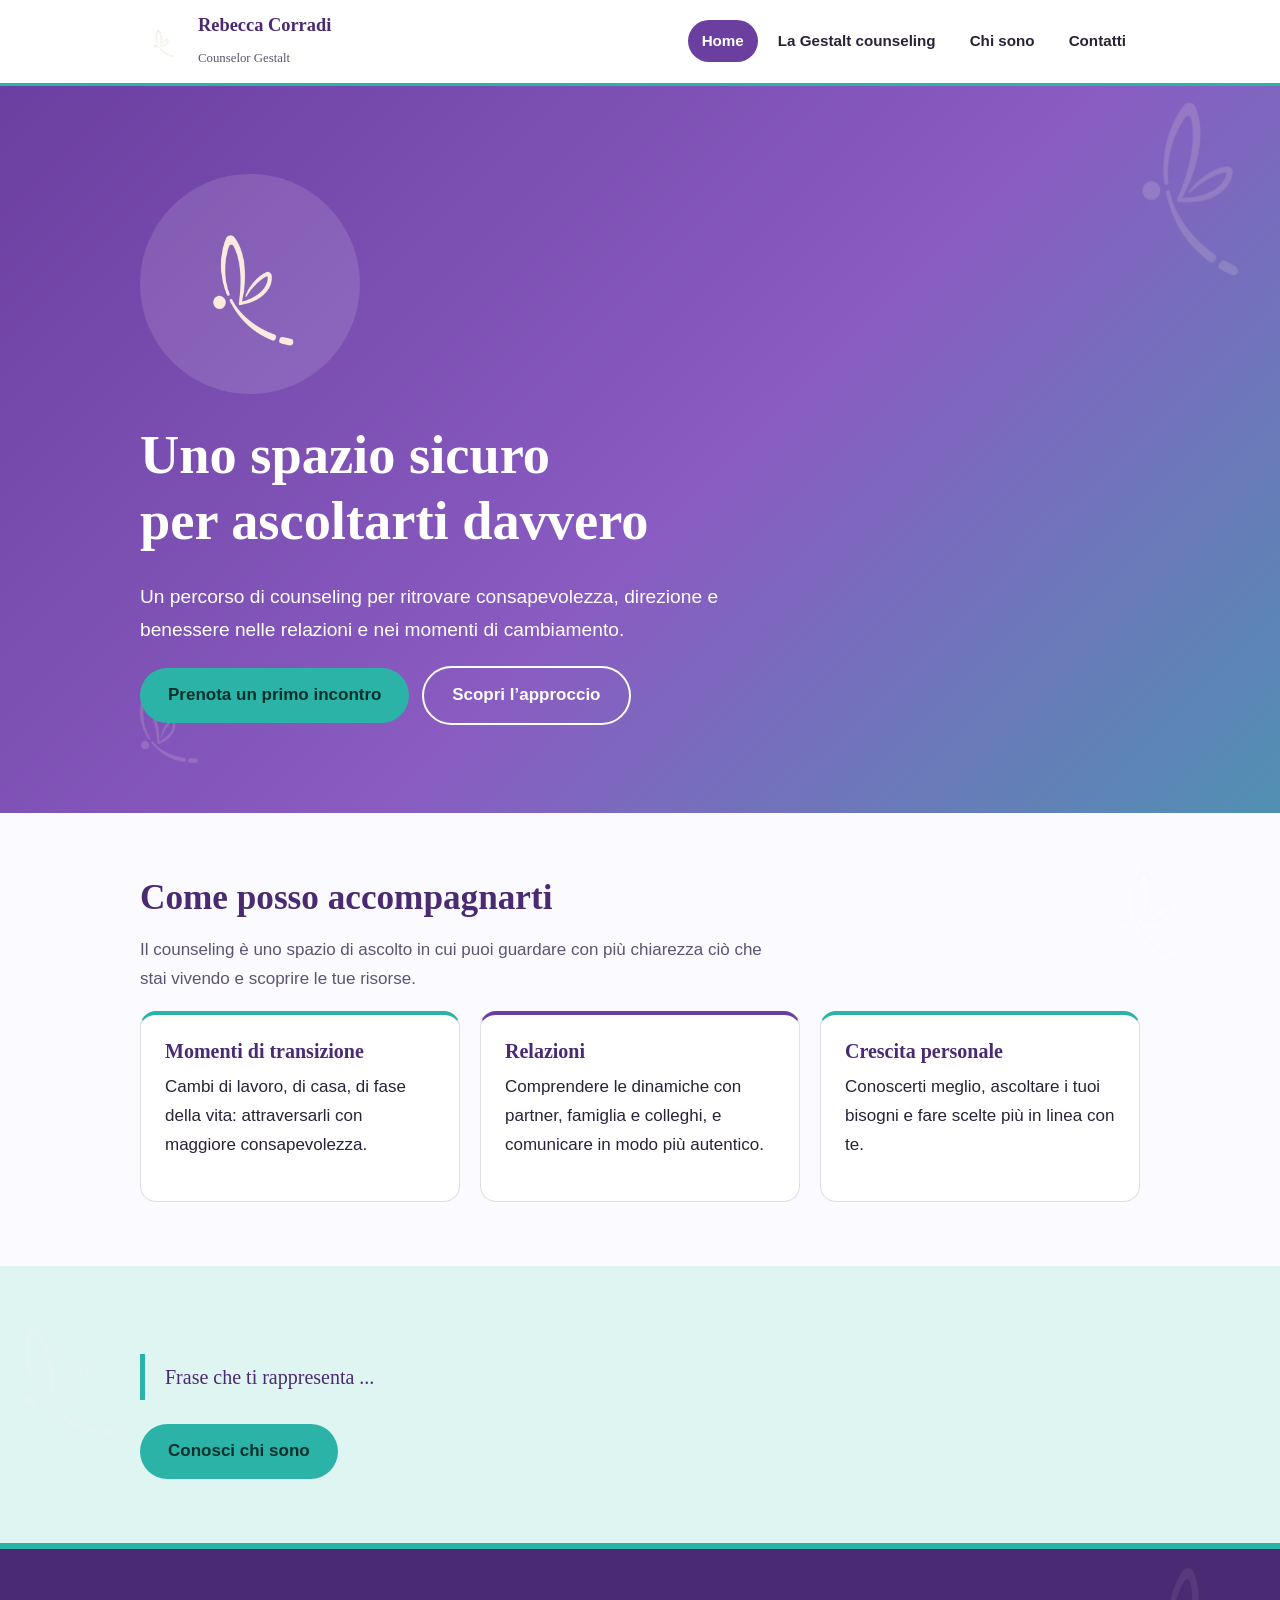
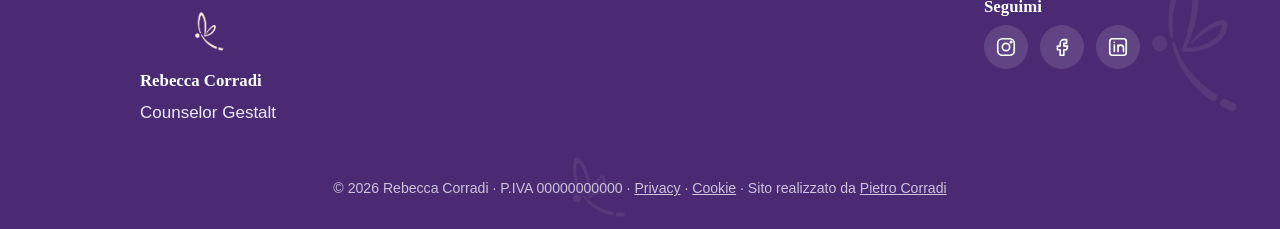
<file: index.html>
<!DOCTYPE html>
<html lang="it">
<head>
<meta charset="utf-8">
<meta name="viewport" content="width=device-width, initial-scale=1, viewport-fit=cover">
<title>Counseling Gestalt – Percorsi di ascolto e crescita</title>
<link rel="stylesheet" href="style.css">
</head>
<body>

<header>
  <div class="bar">
    <a class="brand" href="#home"><span class="logo-slot"></span><span>Rebecca Corradi<br><small style="font-weight:400;font-size:.8rem;color:var(--muted)">Counselor Gestalt</small></span></a>
    <nav id="nav">
      <a href="#home" data-p="home">Home</a>
      <a href="#gestalt" data-p="gestalt">La Gestalt counseling</a>
      <a href="#chi-sono" data-p="chi-sono">Chi sono</a>
      <a href="#contatti" data-p="contatti">Contatti</a>
    </nav>
  </div>
</header>

<main>
<!-- HOME -->
<div class="page" id="p-home">
  <section class="hero">
    <span class="logo-slot deco" style="width:260px;height:260px;right:-50px;top:-40px;transform:rotate(15deg)"></span>
    <span class="logo-slot deco" style="width:120px;height:120px;left:8%;bottom:24px;transform:rotate(-12deg)"></span>
    <div class="wrap">
      <span class="logo-slot big-logo"></span>
      <h1>Uno spazio sicuro<br>per ascoltarti davvero</h1>
      <p class="lead">Un percorso di counseling per ritrovare consapevolezza, direzione e benessere nelle relazioni e nei momenti di cambiamento.</p>
      <a class="btn" href="#contatti">Prenota un primo incontro</a>
      <a class="btn alt" href="#gestalt">Scopri l’approccio</a>
    </div>
  </section>

  <section>
    <span class="logo-slot deco" style="width:150px;height:150px;right:4%;top:20px;transform:rotate(10deg)"></span>
    <div class="wrap">
      <h2>Come posso accompagnarti</h2>
      <p style="max-width:640px;color:var(--muted)">Il counseling è uno spazio di ascolto in cui puoi guardare con più chiarezza ciò che stai vivendo e scoprire le tue risorse.</p>
      <div class="grid">
        <div class="card"><h3>Momenti di transizione</h3><p>Cambi di lavoro, di casa, di fase della vita: attraversarli con maggiore consapevolezza.</p></div>
        <div class="card"><h3>Relazioni</h3><p>Comprendere le dinamiche con partner, famiglia e colleghi, e comunicare in modo più autentico.</p></div>
        <div class="card"><h3>Crescita personale</h3><p>Conoscerti meglio, ascoltare i tuoi bisogni e fare scelte più in linea con te.</p></div>
      </div>
    </div>
  </section>

  <section class="mint">
    <span class="logo-slot deco" style="width:200px;height:200px;left:-40px;top:10px;transform:rotate(-8deg)"></span>
    <div class="wrap">
      <div class="quote">Frase che ti rappresenta ...</div>
      <a class="btn" href="#chi-sono">Conosci chi sono</a>
    </div>
  </section>
</div>

<!-- GESTALT -->
<div class="page" id="p-gestalt">
  <div class="pagehead" style="position:relative;overflow:hidden">
    <span class="logo-slot deco" style="width:180px;height:180px;right:5%;top:-20px;opacity:.16;transform:rotate(12deg)"></span>
    <div class="wrap"><h1>La Gestalt counseling</h1></div>
  </div>
  <section>
    <div class="wrap">
      <div class="split">
        <div>
          <h2>Un approccio che parte dalla persona intera</h2>
          <p>La parola <em>Gestalt</em> indica una forma, un tutto organizzato. In counseling significa guardare alla persona nella sua globalità: pensieri, emozioni, corpo e relazioni.</p>
          <p>Non ci si concentra solo sul “perché” delle cose, ma su <strong>come</strong> viviamo ciò che accade, qui e ora, nel contatto con noi stessi e con l’altro.</p>
        </div>
        <div class="photo"><br>Foto o simil</div>
      </div>
    </div>
  </section>
  <section class="soft">
    <span class="logo-slot deco" style="width:170px;height:170px;left:3%;bottom:10px;transform:rotate(-10deg)"></span>
    <div class="wrap">
      <h2>I principi fondamentali</h2>
      <div class="grid">
        <div class="card"><h3>Qui e ora</h3><p>L’attenzione a ciò che accade nel momento presente, dove si trova la possibilità di cambiamento.</p></div>
        <div class="card"><h3>Consapevolezza</h3><p>Accorgersi di ciò che si sente, si pensa e si fa è il primo passo per scegliere in modo libero.</p></div>
        <div class="card"><h3>Contatto e relazione</h3><p>Siamo in relazione: la qualità dell’incontro tra counselor e cliente è parte del percorso.</p></div>
        <div class="card"><h3>Responsabilità</h3><p>Ognuno è protagonista della propria vita, con le proprie risorse e i propri tempi.</p></div>
      </div>
    </div>
  </section>
  <section>
    <div class="wrap">
      <h2>Come si svolge un percorso</h2>
      <ul class="check">
        <li>Un primo colloquio conoscitivo per definire insieme bisogni e obiettivi</li>
        <li>Incontri periodici, con cadenza concordata</li>
        <li>Ascolto, domande ed esperienze guidate per aumentare la consapevolezza</li>
        <li>Riservatezza e rispetto dei tuoi tempi</li>
      </ul>
      <p style="color:var(--muted);font-size:.92rem">Il counseling non è psicoterapia e non sostituisce un intervento medico o psicologico.</p>
      <a class="btn" href="#contatti">Richiedi un colloquio</a>
    </div>
  </section>
</div>

<!-- CHI SONO -->
<div class="page" id="p-chi-sono">
  <div class="pagehead" style="position:relative;overflow:hidden">
    <span class="logo-slot deco" style="width:180px;height:180px;right:5%;top:-20px;opacity:.16;transform:rotate(-12deg)"></span>
    <div class="wrap"><h1>Chi sono</h1></div>
  </div>
  <section>
    <span class="logo-slot deco" style="width:140px;height:140px;right:2%;bottom:20px;transform:rotate(14deg)"></span>
    <div class="wrap">
      <div class="split">
        <div class="photo"><br>Foto Rebecca</div>
        <div>
          <h2>Ciao, sono Rebecca Corradi</h2>
          <p>Info 1</p>
          <p> Info 2</p>
          <a class="btn" href="#contatti">Scrivimi</a>
        </div>
      </div>
    </div>
  </section>
  <section class="mint">
    <span class="logo-slot deco" style="width:190px;height:190px;left:-30px;top:20px;transform:rotate(-6deg)"></span>
    <div class="wrap">
      <div class="grid">
        <div class="card"><h3>Formazione</h3><ul class="check"><li>Titolo</li><li>Anno laurea</li><li>Corsi e vario</li></ul></div>
        <div class="card"><h3>Esperienza</h3><ul class="check"><li>Settori</li><li>Collaborazioni</li><li>Ecc</li></ul></div>
        <div class="card"><h3>Iscrizione</h3><p>Albo</p></div>
      </div>
    </div>
  </section>
</div>

<!-- CONTATTI -->
<div class="page" id="p-contatti">
  <div class="pagehead" style="position:relative;overflow:hidden">
    <span class="logo-slot deco" style="width:180px;height:180px;right:5%;top:-20px;opacity:.16;transform:rotate(8deg)"></span>
    <div class="wrap"><h1>Contatti</h1></div>
  </div>
  <section>
    <span class="logo-slot deco" style="width:160px;height:160px;left:2%;bottom:10px;transform:rotate(-14deg)"></span>
    <div class="wrap">
      <div class="split" style="align-items:start">
        <div class="info">
          <h2>Prendiamoci un momento</h2>
          <p>Scrivimi per fissare un primo colloquio o per ricevere maggiori informazioni. Ti risponderò il prima possibile.</p>
          <p>📞 <span>+39 345 835 1274</span></p>
          <p>✉️ <span>rebeccacorradicounseling@gmail.com</span></p>
          <p>📍 <span>Via P. Mascagni 6, Luserna San Giovanni (TO)</span></p>
          <p>📍 <span>Online</span></p>
        </div>
        <div class="card" style="text-align:center">
          <h3>Preferisci scrivermi su WhatsApp?</h3>
          <p>Un clic e si apre la chat con un messaggio già pronto: puoi modificarlo prima di inviarlo.</p>
          <a class="btn" style="display:inline-flex;align-items:center;gap:10px" target="_blank" rel="noopener noreferrer"
             href="https://wa.me/393458351274?text=Ciao%20Rebecca%2C%20vorrei%20ricevere%20informazioni%20sul%20percorso%20di%20counseling%20e%20fissare%20un%20primo%20colloquio.%20Grazie!">
            <svg viewBox="0 0 24 24" width="22" height="22" fill="none" stroke="currentColor" stroke-width="1.8" stroke-linecap="round" stroke-linejoin="round"><path d="M3 21l1.5-4.5A8.5 8.5 0 1 1 8 19.5z"/><path d="M9 8.5c0 3 3 6 6 6l1-1.5-2-1-1 .8c-1-.4-2-1.4-2.4-2.4l.8-1-1-2z"/></svg>
            Scrivimi su WhatsApp
          </a>
        </div>
      </div>
    </div>
  </section>
</div>
</main>
  
<footer>
  <span class="logo-slot deco" style="width:220px;height:220px;right:-30px;top:-30px;transform:rotate(12deg);opacity:.08"></span>
  <span class="logo-slot deco" style="width:110px;height:110px;left:42%;bottom:-20px;transform:rotate(-10deg);opacity:.08"></span>
  <div class="wrap">
    <div class="fgrid">
      <div><span class="logo-slot"></span><h3>Rebecca Corradi</h3><p>Counselor Gestalt</p></div>
      <div>
        <h3>Seguimi</h3>
        <div class="social"> 
          <a href="https://www.instagram.com/rebeccacorradigestaltcounselor?utm_source=ig_web_button_share_sheet&obrf=ZDNlZDc0MzIxNw==" aria-label="Instagram" title="Instagram"><svg viewBox="0 0 24 24"><rect x="3" y="3" width="18" height="18" rx="5"/><circle cx="12" cy="12" r="4"/><circle cx="17.5" cy="6.5" r=".8" fill="#fff"/></svg></a>
          <a href="https://www.facebook.com/rebecca.corradi.58" aria-label="Facebook" title="Facebook"><svg viewBox="0 0 24 24"><path d="M14 8h3V4h-3a4 4 0 0 0-4 4v3H7v4h3v6h4v-6h3l1-4h-4V8z"/></svg></a>
          <a href="https://www.linkedin.com/in/rebecca-corradi/?lipi=urn%3Ali%3Apage%3Ad_flagship3_profile_view_base_contact_details%3Bz4qkdxDEQVeVkVPaWsuJAQ%3D%3D" aria-label="LinkedIn" title="LinkedIn"><svg viewBox="0 0 24 24"><rect x="3" y="3" width="18" height="18" rx="3"/><path d="M8 10v7M8 7v.01M12 17v-7M12 13a3 3 0 0 1 6 0v4"/></svg></a>
        </div>
      </div>
    </div>
    <div class="copy">© <span id="y"></span> Rebecca Corradi · P.IVA 00000000000 · <a href="privacy.html">Privacy</a> · <a href="cookie.html">Cookie</a> · Sito realizzato da <a href="https://pietrocorradi.github.io/Portfolio_PietroCorradi/" target="_blank" rel="noopener">Pietro Corradi</a></div>
  </div>
</footer>

<script>
// ▼ Quando hai il logo, incolla qui il percorso o l’immagine (es. "logo.png" o un data URI). Si aggiorna ovunque.
var LOGO_SRC = "photo/logo.png";

var PLACEHOLDER = '<svg viewBox="0 0 100 100" aria-hidden="true"><circle cx="50" cy="50" r="44" fill="none" stroke="currentColor" stroke-width="3" stroke-dasharray="7 6"/><path d="M50 28c10 10 14 18 0 44-14-26-10-34 0-44z" fill="#2bb3a8"/><circle cx="50" cy="50" r="9" fill="#6b3fa0"/></svg>';
document.querySelectorAll('.logo-slot').forEach(function(el){
  el.innerHTML = LOGO_SRC ? '<img src="'+LOGO_SRC+'" alt="Logo">' : PLACEHOLDER;
  if(!LOGO_SRC && !el.classList.contains('deco') && !el.closest('footer')) el.style.color='var(--purple)';
  if(el.closest('footer,.hero')) el.style.color='#fff';
  if(el.classList.contains('deco')) el.style.color='currentColor';
});
document.getElementById('y').textContent = new Date().getFullYear();

   var pages=['home','gestalt','chi-sono','contatti'];
function route(){
  var h=(location.hash||'#home').slice(1);
  if(pages.indexOf(h)<0) h='home';
  pages.forEach(function(p){
    document.getElementById('p-'+p).classList.toggle('show',p===h);
  });
  document.querySelectorAll('#nav a').forEach(function(a){a.classList.toggle('on',a.dataset.p===h)});
  document.title = (h==='home'?'Counseling Gestalt':h.replace('-',' ')+' · Counseling Gestalt');
  window.scrollTo(0,0);
}
window.addEventListener('hashchange',route);route();

</script>
</body>
</html>
</file>
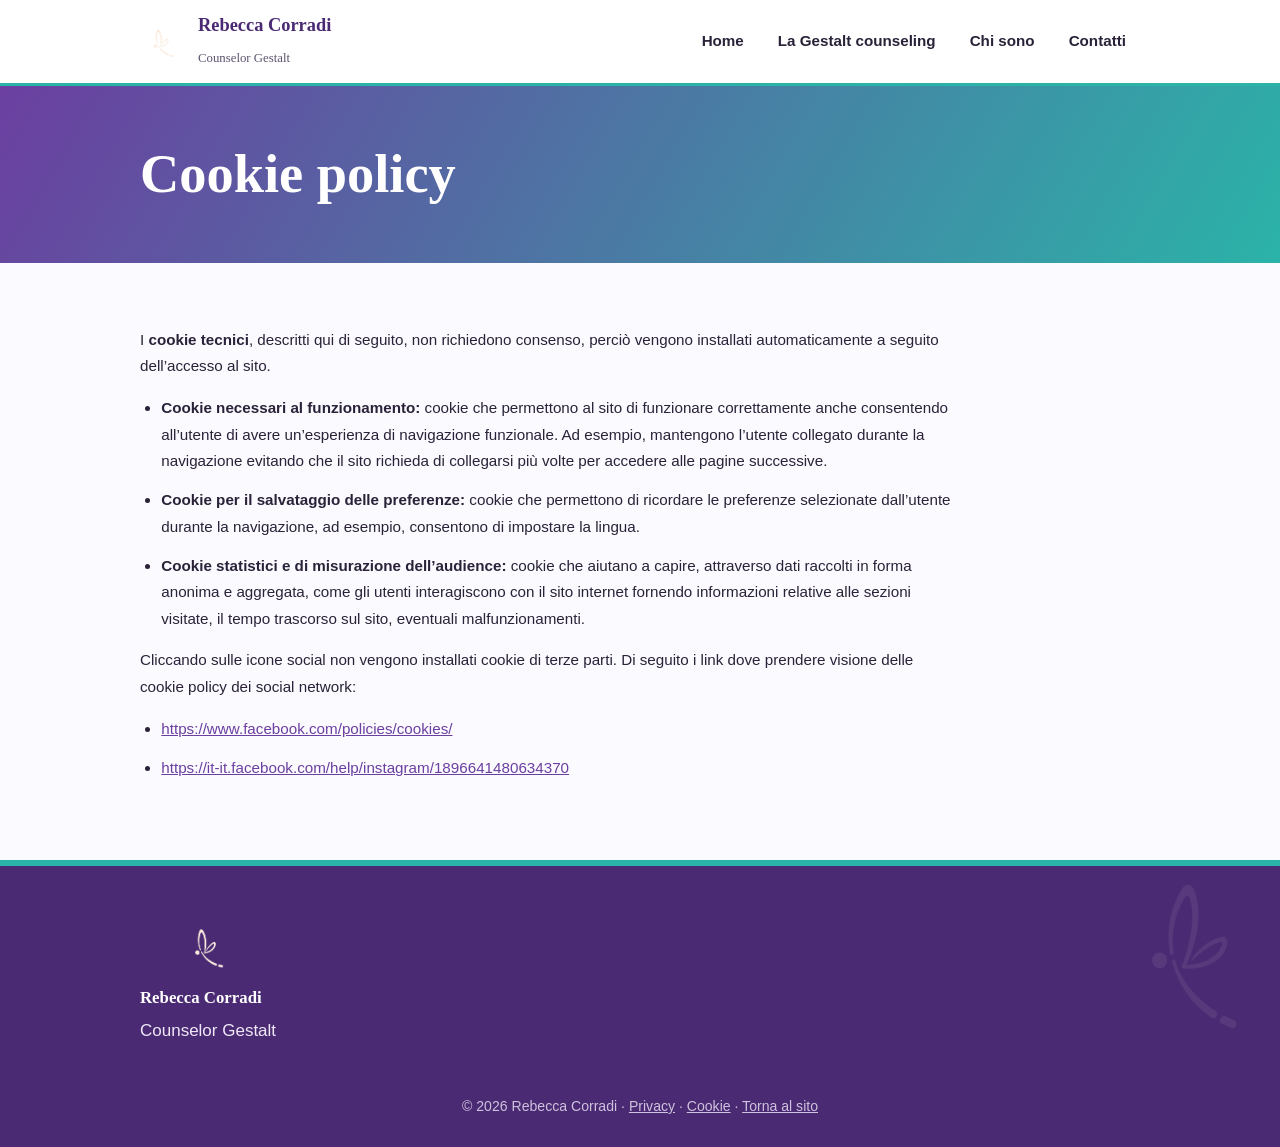
<file: cookie.html>
<!DOCTYPE html>
<html lang="it">
<head>
<meta charset="utf-8">
<meta name="viewport" content="width=device-width, initial-scale=1, viewport-fit=cover">
<title>Cookie policy – Rebecca Corradi</title>
<link rel="stylesheet" href="style.css">
<style>
.legal{max-width:820px;font-size:.95rem;line-height:1.75}
.legal h3{margin:1.8em 0 .5em}
.legal ul{padding-left:1.4em;margin:0 0 1em}
.legal li{margin-bottom:.8em}
</style>
</head>
<body>

<header>
  <div class="bar">
    <a class="brand" href="index.html#home"><span class="logo-slot"></span><span>Rebecca Corradi<br><small style="font-weight:400;font-size:.8rem;color:var(--muted)">Counselor Gestalt</small></span></a>
    <nav>
      <a href="index.html#home">Home</a>
      <a href="index.html#gestalt">La Gestalt counseling</a>
      <a href="index.html#chi-sono">Chi sono</a>
      <a href="index.html#contatti">Contatti</a>
    </nav>
  </div>
</header>

<main>
  <div class="pagehead"><div class="wrap"><h1>Cookie policy</h1></div></div>
  <section>
    <div class="wrap">
      <div class="legal">
        <p>I <strong>cookie tecnici</strong>, descritti qui di seguito, non richiedono consenso, perciò vengono installati automaticamente a seguito dell’accesso al sito.</p>
        <ul>
          <li><strong>Cookie necessari al funzionamento:</strong> cookie che permettono al sito di funzionare correttamente anche consentendo all’utente di avere un’esperienza di navigazione funzionale. Ad esempio, mantengono l’utente collegato durante la navigazione evitando che il sito richieda di collegarsi più volte per accedere alle pagine successive.</li>
          <li><strong>Cookie per il salvataggio delle preferenze:</strong> cookie che permettono di ricordare le preferenze selezionate dall’utente durante la navigazione, ad esempio, consentono di impostare la lingua.</li>
          <li><strong>Cookie statistici e di misurazione dell’audience:</strong> cookie che aiutano a capire, attraverso dati raccolti in forma anonima e aggregata, come gli utenti interagiscono con il sito internet fornendo informazioni relative alle sezioni visitate, il tempo trascorso sul sito, eventuali malfunzionamenti.</li>
        </ul>
        <p>Cliccando sulle icone social non vengono installati cookie di terze parti. Di seguito i link dove prendere visione delle cookie policy dei social network:</p>
        <ul>
          <li><a href="https://www.facebook.com/policies/cookies/" target="_blank" rel="noopener noreferrer">https://www.facebook.com/policies/cookies/</a></li>
          <li><a href="https://it-it.facebook.com/help/instagram/1896641480634370" target="_blank" rel="noopener noreferrer">https://it-it.facebook.com/help/instagram/1896641480634370</a></li>
        </ul>
      </div>
    </div>
  </section>
</main>

<footer>
  <span class="logo-slot deco" style="width:220px;height:220px;right:-30px;top:-30px;transform:rotate(12deg);opacity:.08"></span>
  <div class="wrap">
    <div class="fgrid">
      <div><span class="logo-slot"></span><h3>Rebecca Corradi</h3><p>Counselor Gestalt</p></div>
    </div>
    <div class="copy">© <span id="y"></span> Rebecca Corradi · <a href="privacy.html">Privacy</a> · <a href="cookie.html">Cookie</a> · <a href="index.html#home">Torna al sito</a></div>
  </div>
</footer>

<script>
var LOGO_SRC = "photo/logo.png";
var PLACEHOLDER = '<svg viewBox="0 0 100 100" aria-hidden="true"><circle cx="50" cy="50" r="44" fill="none" stroke="currentColor" stroke-width="3" stroke-dasharray="7 6"/><path d="M50 28c10 10 14 18 0 44-14-26-10-34 0-44z" fill="#2bb3a8"/><circle cx="50" cy="50" r="9" fill="#6b3fa0"/></svg>';
document.querySelectorAll('.logo-slot').forEach(function(el){
  el.innerHTML = LOGO_SRC ? '<img src="'+LOGO_SRC+'" alt="Logo">' : PLACEHOLDER;
  el.style.color = el.closest('footer') ? '#fff' : 'var(--purple)';
});
document.getElementById('y').textContent = new Date().getFullYear();
</script>
</body>
</html>
</file>
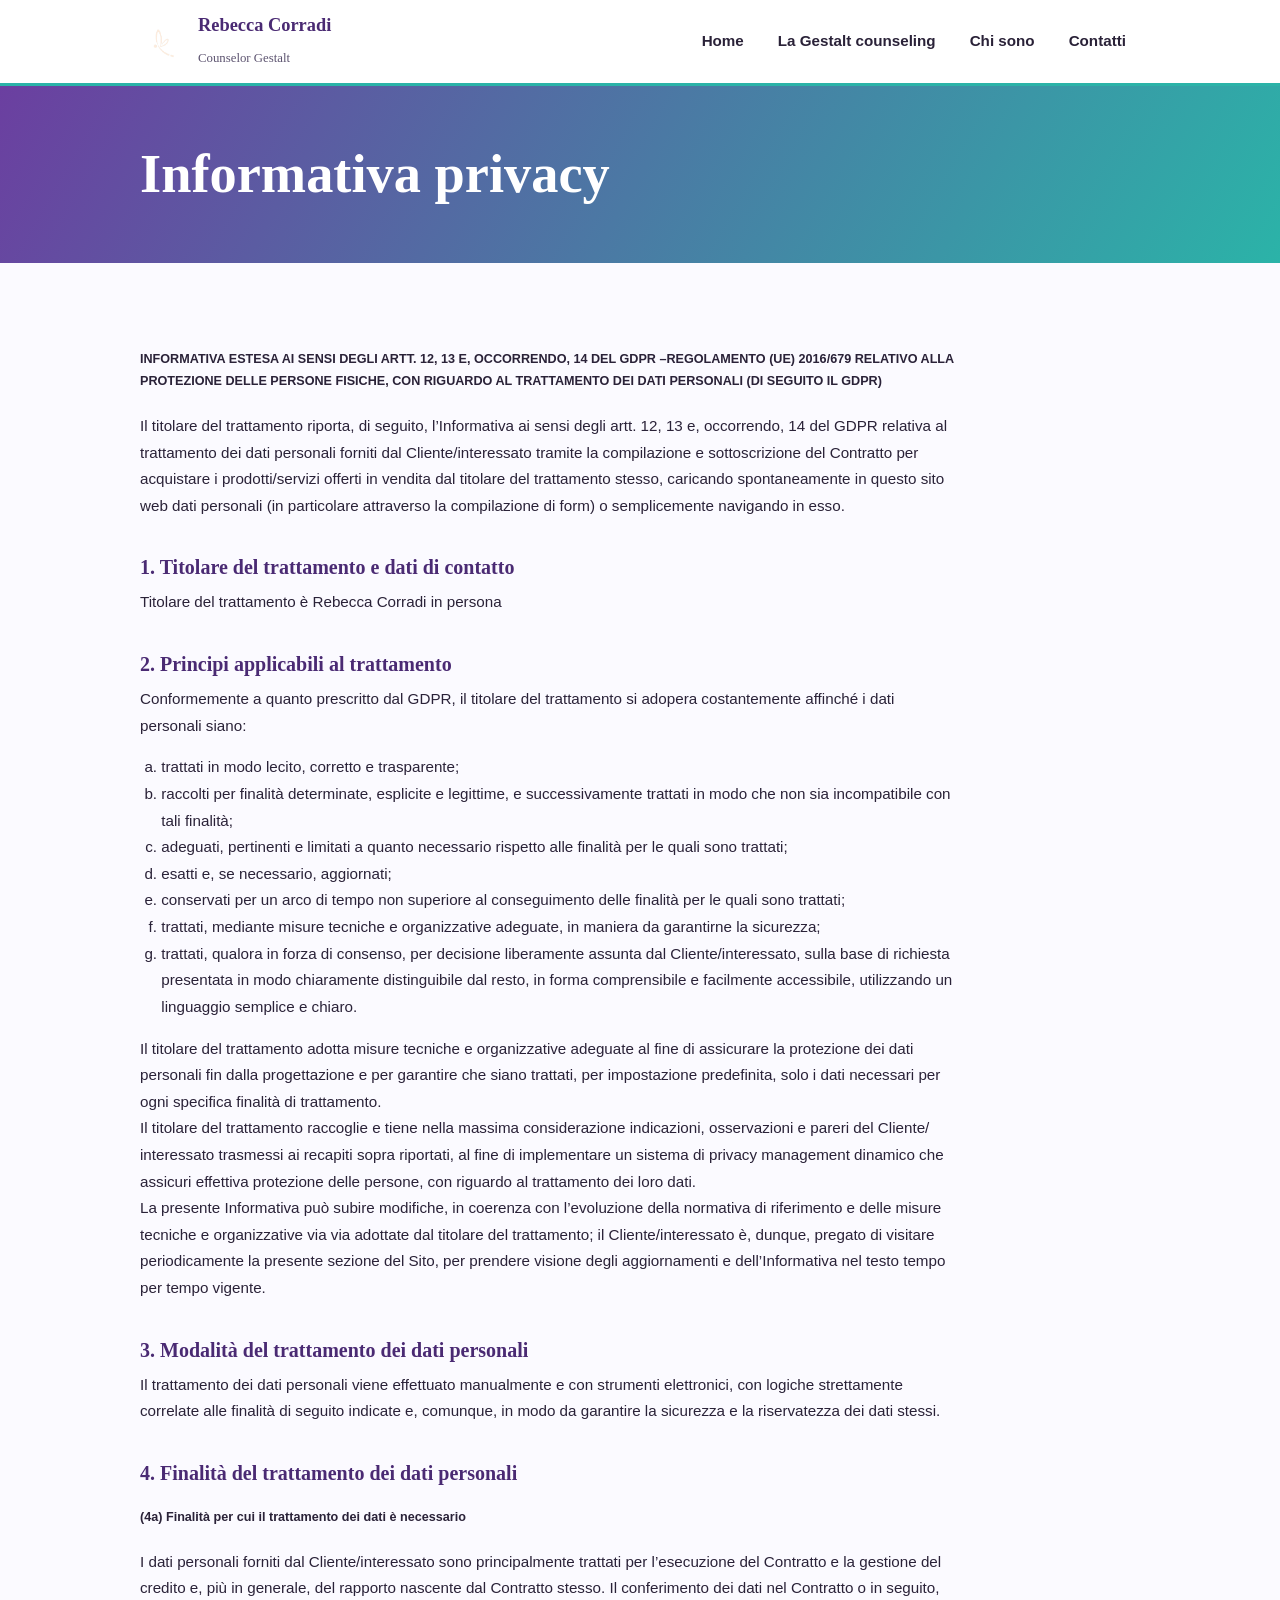
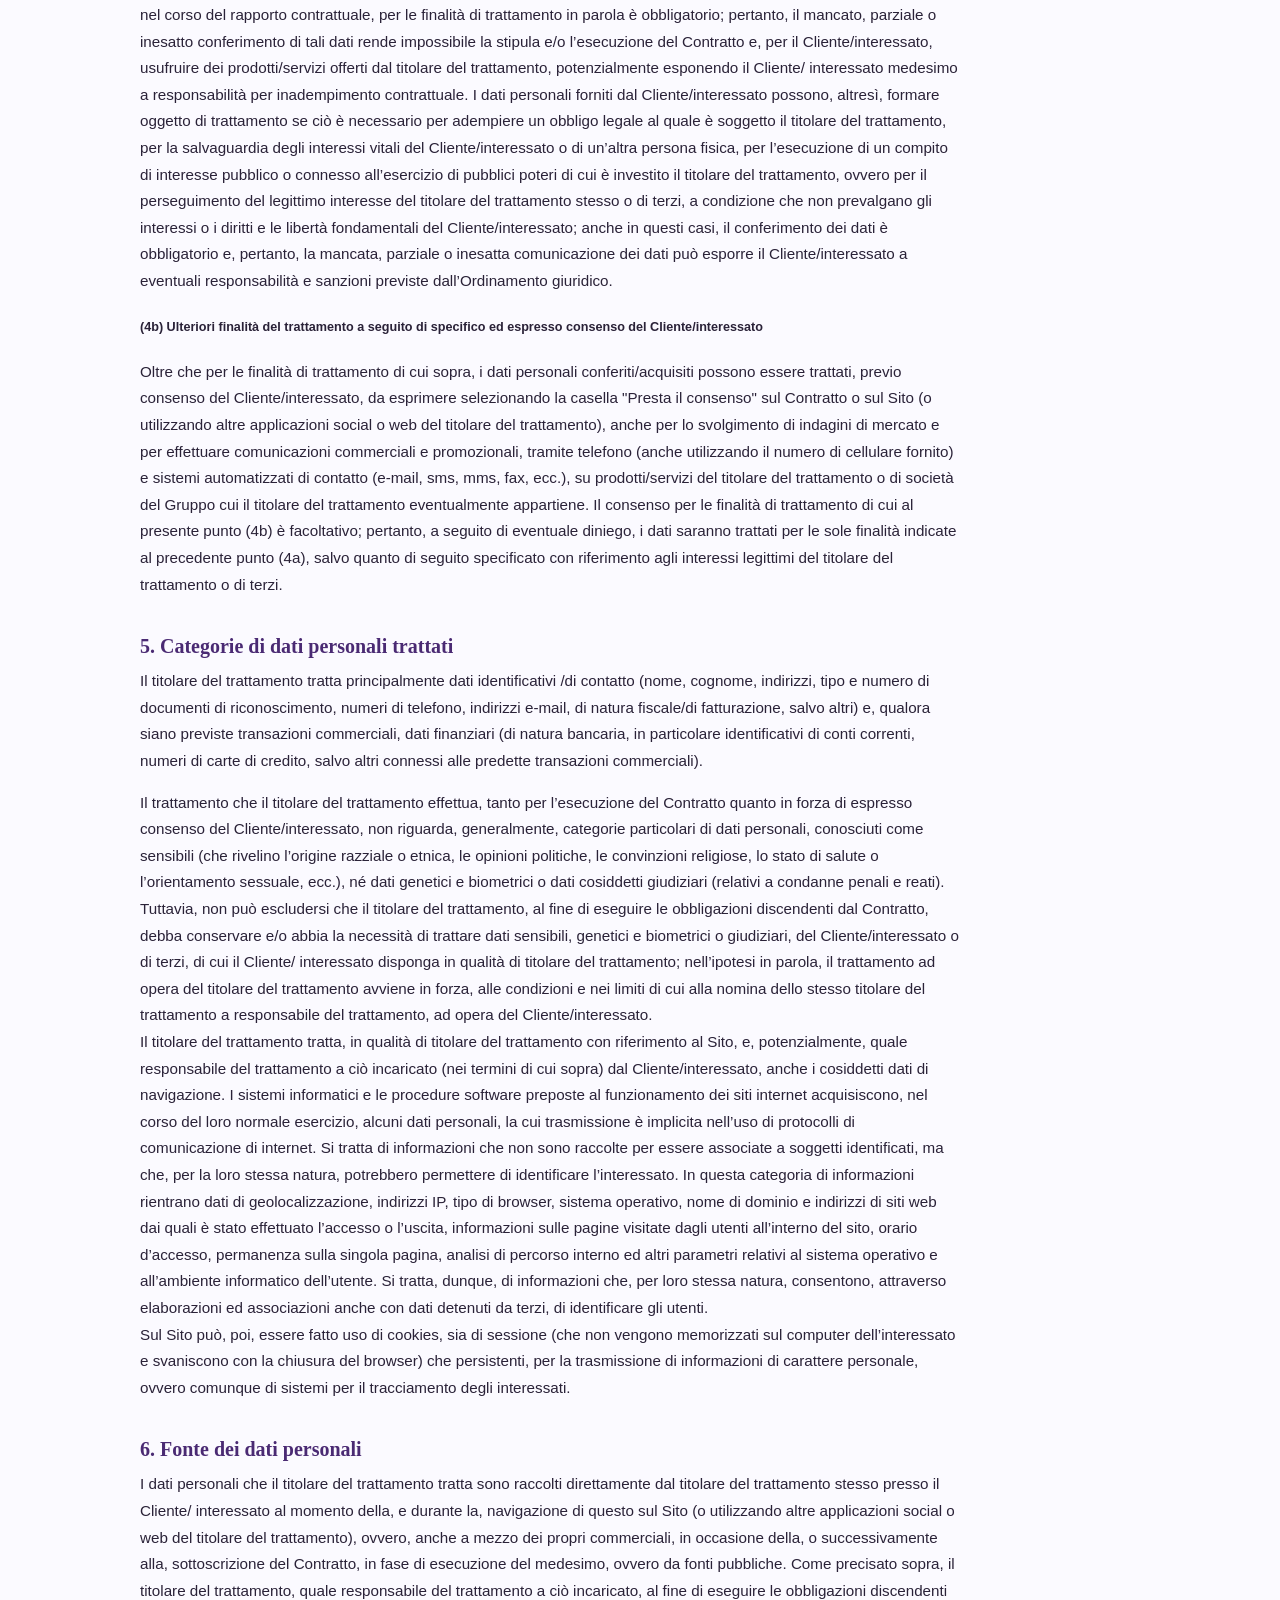
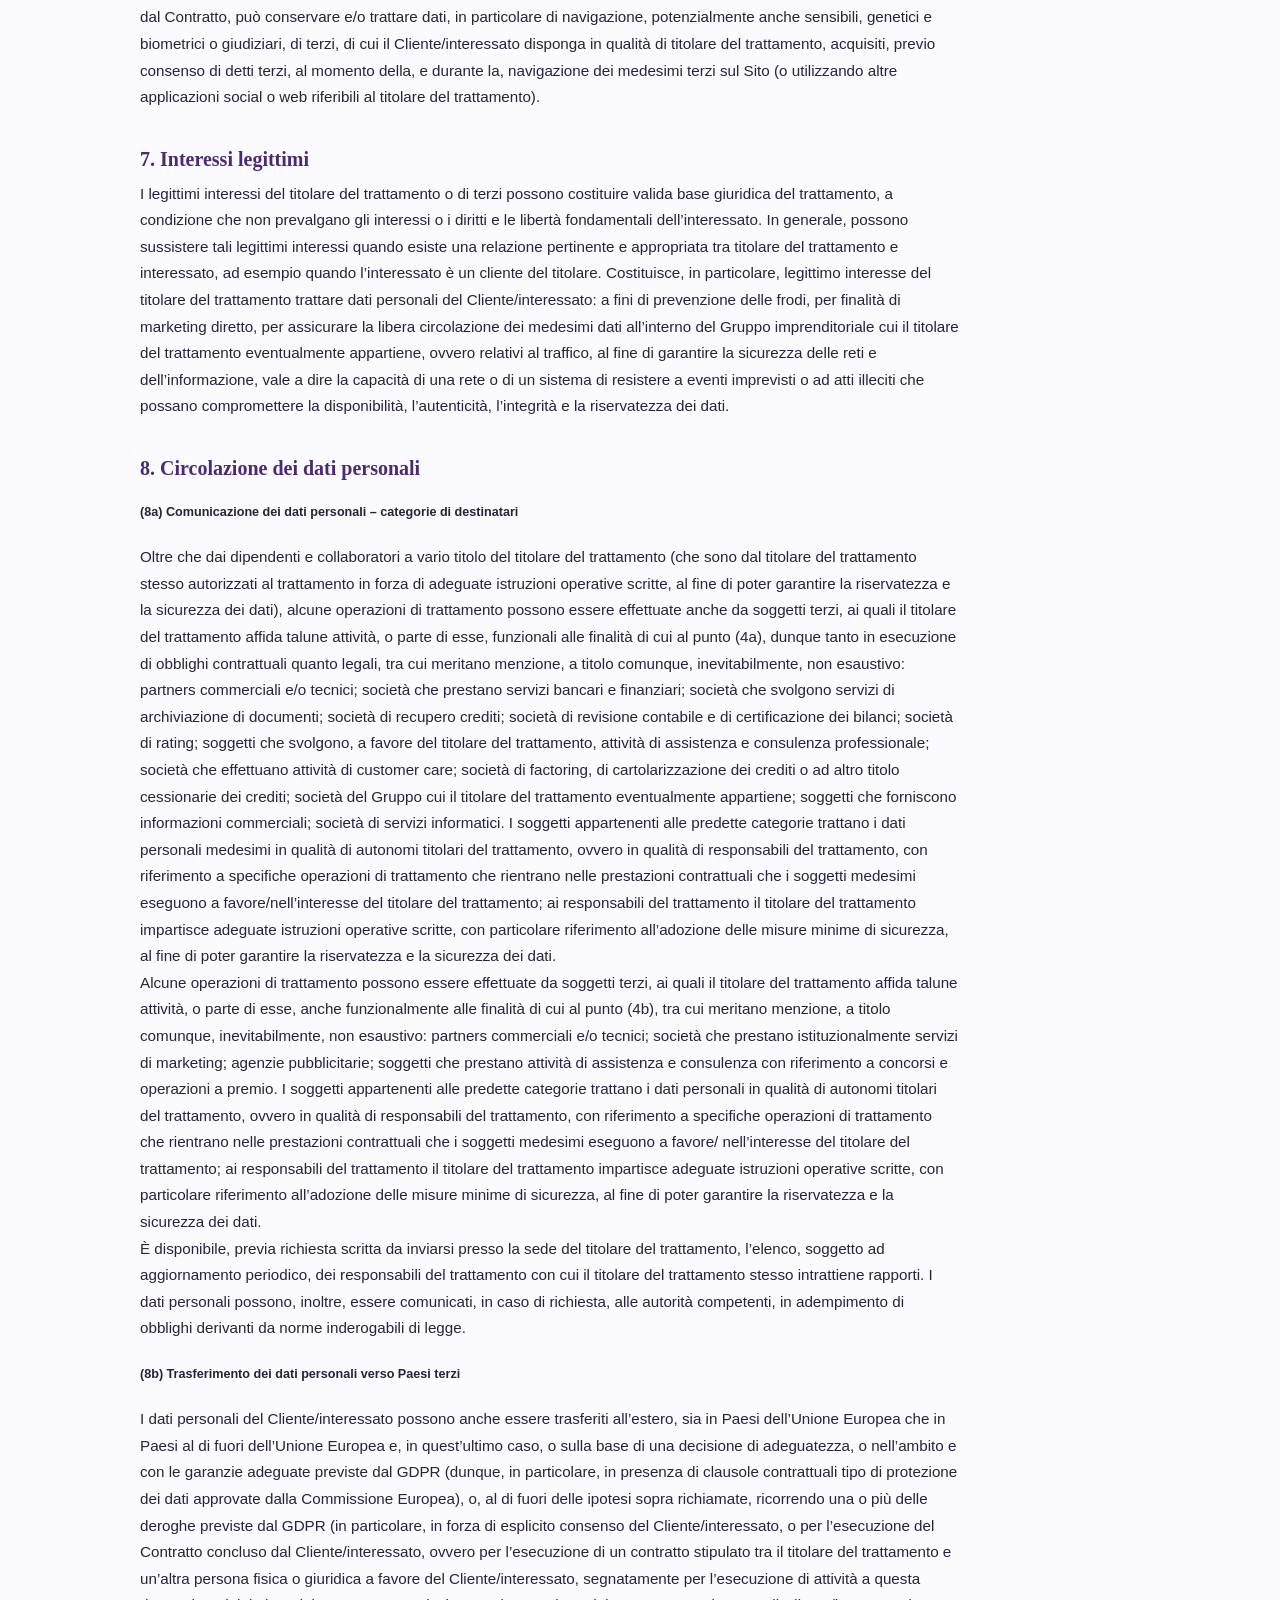
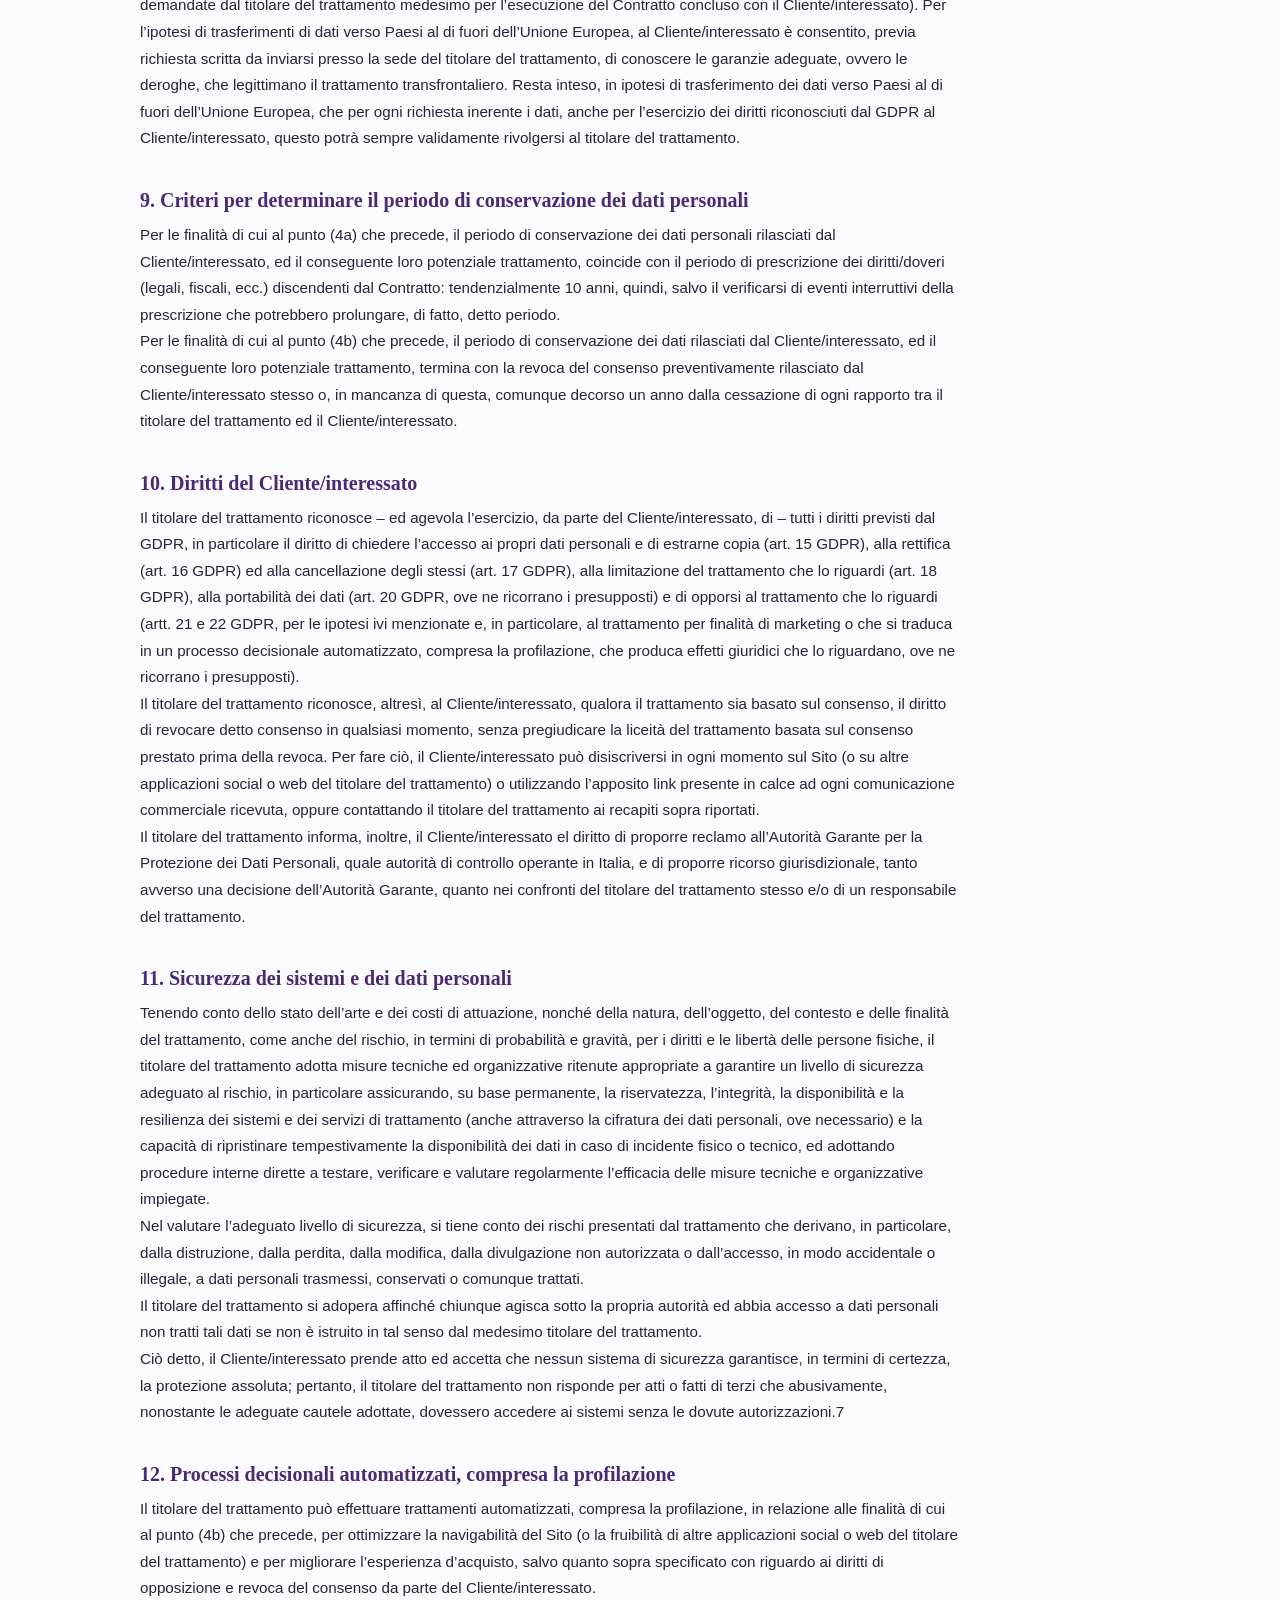
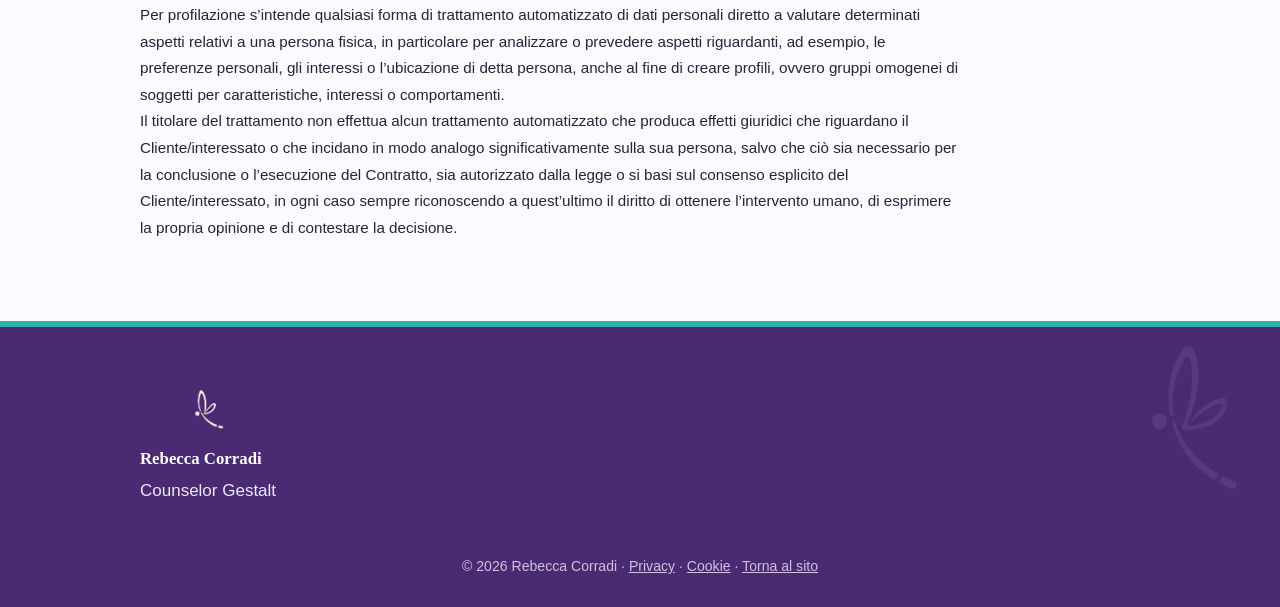
<file: privacy.html>
<!doctype html>
<html lang="it">
  <head>
    <meta charset="utf-8" />
    <meta
      name="viewport"
      content="width=device-width, initial-scale=1, viewport-fit=cover"
    />
    <title>Informativa privacy – Rebecca Corradi</title>
    <link rel="stylesheet" href="style.css" />
    <style>
      /* Stile del testo legale: se vuoi, spostalo in style.css */
      .legal {
        max-width: 820px;
        font-size: 0.95rem;
        line-height: 1.75;
      }
      .legal h3 {
        margin: 1.8em 0 0.5em;
      }
      .legal h4 {
        font-family: inherit;
        font-size: 1.02rem;
        margin: 1.4em 0 0.4em;
        color: var(--purple);
      }
      .legal .intro {
        font-weight: 700;
        font-size: 0.85rem;
        color: var(--purple-d);
      }
      .legal ol,
      .legal ul {
        padding-left: 1.4em;
        margin: 0 0 1em;
      }
    </style>
  </head>
  <body>
    <header>
      <div class="bar">
        <a class="brand" href="index.html#home"
          ><span class="logo-slot"></span
          ><span
            >Rebecca Corradi<br /><small
              style="font-weight: 400; font-size: 0.8rem; color: var(--muted)"
              >Counselor Gestalt</small
            ></span
          ></a
        >
        <nav>
          <a href="index.html#home">Home</a>
          <a href="index.html#gestalt">La Gestalt counseling</a>
          <a href="index.html#chi-sono">Chi sono</a>
          <a href="index.html#contatti">Contatti</a>
        </nav>
      </div>
    </header>

    <main>
      <div class="pagehead">
        <div class="wrap"><h1>Informativa privacy</h1></div>
      </div>
      <section>
        <div class="wrap">
          <div class="legal">
            <h5>
              INFORMATIVA ESTESA AI SENSI DEGLI ARTT. 12, 13 E, OCCORRENDO, 14
              DEL GDPR –REGOLAMENTO (UE) 2016/679 RELATIVO ALLA PROTEZIONE DELLE
              PERSONE FISICHE, CON RIGUARDO AL TRATTAMENTO DEI DATI PERSONALI
              (DI SEGUITO IL GDPR)
            </h5>
            <p>
              Il titolare del trattamento riporta, di seguito, l’Informativa ai
              sensi degli artt. 12, 13 e, occorrendo, 14 del GDPR relativa al
              trattamento dei dati personali forniti dal Cliente/interessato
              tramite la compilazione e sottoscrizione del Contratto per
              acquistare i prodotti/servizi offerti in vendita dal titolare del
              trattamento stesso, caricando spontaneamente in questo sito web
              dati personali (in particolare attraverso la compilazione di form)
              o semplicemente navigando in esso.
            </p>
            <h3>1. Titolare del trattamento e dati di contatto</h3>
            <p>Titolare del trattamento è Rebecca Corradi in persona</p>
            <h3>2. Principi applicabili al trattamento</h3>
            <p>
              Conformemente a quanto prescritto dal GDPR, il titolare del
              trattamento si adopera costantemente affinché i dati personali
              siano:
            </p>
            <ol type="a">
              <li>trattati in modo lecito, corretto e trasparente;</li>
              <li>
                raccolti per finalità determinate, esplicite e legittime, e
                successivamente trattati in modo che non sia incompatibile con
                tali finalità;
              </li>
              <li>
                adeguati, pertinenti e limitati a quanto necessario rispetto
                alle finalità per le quali sono trattati;
              </li>
              <li>esatti e, se necessario, aggiornati;</li>
              <li>
                conservati per un arco di tempo non superiore al conseguimento
                delle finalità per le quali sono trattati;
              </li>
              <li>
                trattati, mediante misure tecniche e organizzative adeguate, in
                maniera da garantirne la sicurezza;
              </li>
              <li>
                trattati, qualora in forza di consenso, per decisione
                liberamente assunta dal Cliente/interessato, sulla base di
                richiesta presentata in modo chiaramente distinguibile dal
                resto, in forma comprensibile e facilmente accessibile,
                utilizzando un linguaggio semplice e chiaro.
              </li>
            </ol>
            <p>
              Il titolare del trattamento adotta misure tecniche e organizzative
              adeguate al fine di assicurare la protezione dei dati personali
              fin dalla progettazione e per garantire che siano trattati, per
              impostazione predefinita, solo i dati necessari per ogni specifica
              finalità di trattamento.<br />
              Il titolare del trattamento raccoglie e tiene nella massima
              considerazione indicazioni, osservazioni e pareri del Cliente/
              interessato trasmessi ai recapiti sopra riportati, al fine di
              implementare un sistema di privacy management dinamico che
              assicuri effettiva protezione delle persone, con riguardo al
              trattamento dei loro dati. <br />
              La presente Informativa può subire modifiche, in coerenza con
              l’evoluzione della normativa di riferimento e delle misure
              tecniche e organizzative via via adottate dal titolare del
              trattamento; il Cliente/interessato è, dunque, pregato di visitare
              periodicamente la presente sezione del Sito, per prendere visione
              degli aggiornamenti e dell’Informativa nel testo tempo per tempo
              vigente.
            </p>
            <h3>3. Modalità del trattamento dei dati personali</h3>
            <p>
              Il trattamento dei dati personali viene effettuato manualmente e
              con strumenti elettronici, con logiche strettamente correlate alle
              finalità di seguito indicate e, comunque, in modo da garantire la
              sicurezza e la riservatezza dei dati stessi.
            </p>
            <h3>4. Finalità del trattamento dei dati personali</h3>
            <h5>(4a) Finalità per cui il trattamento dei dati è necessario</h5>
            <p>
              I dati personali forniti dal Cliente/interessato sono
              principalmente trattati per l’esecuzione del Contratto e la
              gestione del credito e, più in generale, del rapporto nascente dal
              Contratto stesso. Il conferimento dei dati nel Contratto o in
              seguito, nel corso del rapporto contrattuale, per le finalità di
              trattamento in parola è obbligatorio; pertanto, il mancato,
              parziale o inesatto conferimento di tali dati rende impossibile la
              stipula e/o l’esecuzione del Contratto e, per il
              Cliente/interessato, usufruire dei prodotti/servizi offerti dal
              titolare del trattamento, potenzialmente esponendo il Cliente/
              interessato medesimo a responsabilità per inadempimento
              contrattuale. I dati personali forniti dal Cliente/interessato
              possono, altresì, formare oggetto di trattamento se ciò è
              necessario per adempiere un obbligo legale al quale è soggetto il
              titolare del trattamento, per la salvaguardia degli interessi
              vitali del Cliente/interessato o di un’altra persona fisica, per
              l’esecuzione di un compito di interesse pubblico o connesso
              all’esercizio di pubblici poteri di cui è investito il titolare
              del trattamento, ovvero per il perseguimento del legittimo
              interesse del titolare del trattamento stesso o di terzi, a
              condizione che non prevalgano gli interessi o i diritti e le
              libertà fondamentali del Cliente/interessato; anche in questi
              casi, il conferimento dei dati è obbligatorio e, pertanto, la
              mancata, parziale o inesatta comunicazione dei dati può esporre il
              Cliente/interessato a eventuali responsabilità e sanzioni previste
              dall’Ordinamento giuridico.
            </p>
            <h5>
              (4b) Ulteriori finalità del trattamento a seguito di specifico ed
              espresso consenso del Cliente/interessato
            </h5>
            <p>
              Oltre che per le finalità di trattamento di cui sopra, i dati
              personali conferiti/acquisiti possono essere trattati, previo
              consenso del Cliente/interessato, da esprimere selezionando la
              casella "Presta il consenso" sul Contratto o sul Sito (o
              utilizzando altre applicazioni social o web del titolare del
              trattamento), anche per lo svolgimento di indagini di mercato e
              per effettuare comunicazioni commerciali e promozionali, tramite
              telefono (anche utilizzando il numero di cellulare fornito) e
              sistemi automatizzati di contatto (e-mail, sms, mms, fax, ecc.),
              su prodotti/servizi del titolare del trattamento o di società del
              Gruppo cui il titolare del trattamento eventualmente appartiene.
              Il consenso per le finalità di trattamento di cui al presente
              punto (4b) è facoltativo; pertanto, a seguito di eventuale
              diniego, i dati saranno trattati per le sole finalità indicate al
              precedente punto (4a), salvo quanto di seguito specificato con
              riferimento agli interessi legittimi del titolare del trattamento
              o di terzi.
            </p>
            <h3>5. Categorie di dati personali trattati</h3>
            <p>
              Il titolare del trattamento tratta principalmente dati
              identificativi /di contatto (nome, cognome, indirizzi, tipo e
              numero di documenti di riconoscimento, numeri di telefono,
              indirizzi e-mail, di natura fiscale/di fatturazione, salvo altri)
              e, qualora siano previste transazioni commerciali, dati finanziari
              (di natura bancaria, in particolare identificativi di conti
              correnti, numeri di carte di credito, salvo altri connessi alle
              predette transazioni commerciali).
            </p>
            <p>
              Il trattamento che il titolare del trattamento effettua, tanto per
              l’esecuzione del Contratto quanto in forza di espresso consenso
              del Cliente/interessato, non riguarda, generalmente, categorie
              particolari di dati personali, conosciuti come sensibili (che
              rivelino l’origine razziale o etnica, le opinioni politiche, le
              convinzioni religiose, lo stato di salute o l’orientamento
              sessuale, ecc.), né dati genetici e biometrici o dati cosiddetti
              giudiziari (relativi a condanne penali e reati).<br />
              Tuttavia, non può escludersi che il titolare del trattamento, al
              fine di eseguire le obbligazioni discendenti dal Contratto, debba
              conservare e/o abbia la necessità di trattare dati sensibili,
              genetici e biometrici o giudiziari, del Cliente/interessato o di
              terzi, di cui il Cliente/ interessato disponga in qualità di
              titolare del trattamento; nell’ipotesi in parola, il trattamento
              ad opera del titolare del trattamento avviene in forza, alle
              condizioni e nei limiti di cui alla nomina dello stesso titolare
              del trattamento a responsabile del trattamento, ad opera del
              Cliente/interessato.<br />
              Il titolare del trattamento tratta, in qualità di titolare del
              trattamento con riferimento al Sito, e, potenzialmente, quale
              responsabile del trattamento a ciò incaricato (nei termini di cui
              sopra) dal Cliente/interessato, anche i cosiddetti dati di
              navigazione. I sistemi informatici e le procedure software
              preposte al funzionamento dei siti internet acquisiscono, nel
              corso del loro normale esercizio, alcuni dati personali, la cui
              trasmissione è implicita nell’uso di protocolli di comunicazione
              di internet. Si tratta di informazioni che non sono raccolte per
              essere associate a soggetti identificati, ma che, per la loro
              stessa natura, potrebbero permettere di identificare
              l’interessato. In questa categoria di informazioni rientrano dati
              di geolocalizzazione, indirizzi IP, tipo di browser, sistema
              operativo, nome di dominio e indirizzi di siti web dai quali è
              stato effettuato l’accesso o l’uscita, informazioni sulle pagine
              visitate dagli utenti all’interno del sito, orario d’accesso,
              permanenza sulla singola pagina, analisi di percorso interno ed
              altri parametri relativi al sistema operativo e all’ambiente
              informatico dell’utente. Si tratta, dunque, di informazioni che,
              per loro stessa natura, consentono, attraverso elaborazioni ed
              associazioni anche con dati detenuti da terzi, di identificare gli
              utenti. <br />
              Sul Sito può, poi, essere fatto uso di cookies, sia di sessione
              (che non vengono memorizzati sul computer dell’interessato e
              svaniscono con la chiusura del browser) che persistenti, per la
              trasmissione di informazioni di carattere personale, ovvero
              comunque di sistemi per il tracciamento degli interessati.
            </p>
            <h3>6. Fonte dei dati personali</h3>
            <p>
              I dati personali che il titolare del trattamento tratta sono
              raccolti direttamente dal titolare del trattamento stesso presso
              il Cliente/ interessato al momento della, e durante la,
              navigazione di questo sul Sito (o utilizzando altre applicazioni
              social o web del titolare del trattamento), ovvero, anche a mezzo
              dei propri commerciali, in occasione della, o successivamente
              alla, sottoscrizione del Contratto, in fase di esecuzione del
              medesimo, ovvero da fonti pubbliche. Come precisato sopra, il
              titolare del trattamento, quale responsabile del trattamento a ciò
              incaricato, al fine di eseguire le obbligazioni discendenti dal
              Contratto, può conservare e/o trattare dati, in particolare di
              navigazione, potenzialmente anche sensibili, genetici e biometrici
              o giudiziari, di terzi, di cui il Cliente/interessato disponga in
              qualità di titolare del trattamento, acquisiti, previo consenso di
              detti terzi, al momento della, e durante la, navigazione dei
              medesimi terzi sul Sito (o utilizzando altre applicazioni social o
              web riferibili al titolare del trattamento).
            </p>
            <h3>7. Interessi legittimi</h3>
            <p>
              I legittimi interessi del titolare del trattamento o di terzi
              possono costituire valida base giuridica del trattamento, a
              condizione che non prevalgano gli interessi o i diritti e le
              libertà fondamentali dell’interessato. In generale, possono
              sussistere tali legittimi interessi quando esiste una relazione
              pertinente e appropriata tra titolare del trattamento e
              interessato, ad esempio quando l’interessato è un cliente del
              titolare. Costituisce, in particolare, legittimo interesse del
              titolare del trattamento trattare dati personali del
              Cliente/interessato: a fini di prevenzione delle frodi, per
              finalità di marketing diretto, per assicurare la libera
              circolazione dei medesimi dati all’interno del Gruppo
              imprenditoriale cui il titolare del trattamento eventualmente
              appartiene, ovvero relativi al traffico, al fine di garantire la
              sicurezza delle reti e dell’informazione, vale a dire la capacità
              di una rete o di un sistema di resistere a eventi imprevisti o ad
              atti illeciti che possano compromettere la disponibilità,
              l’autenticità, l’integrità e la riservatezza dei dati.
            </p>
            <h3>8. Circolazione dei dati personali</h3>
            <h5>
              (8a) Comunicazione dei dati personali – categorie di destinatari
            </h5>
            <p>
              Oltre che dai dipendenti e collaboratori a vario titolo del
              titolare del trattamento (che sono dal titolare del trattamento
              stesso autorizzati al trattamento in forza di adeguate istruzioni
              operative scritte, al fine di poter garantire la riservatezza e la
              sicurezza dei dati), alcune operazioni di trattamento possono
              essere effettuate anche da soggetti terzi, ai quali il titolare
              del trattamento affida talune attività, o parte di esse,
              funzionali alle finalità di cui al punto (4a), dunque tanto in
              esecuzione di obblighi contrattuali quanto legali, tra cui
              meritano menzione, a titolo comunque, inevitabilmente, non
              esaustivo: partners commerciali e/o tecnici; società che prestano
              servizi bancari e finanziari; società che svolgono servizi di
              archiviazione di documenti; società di recupero crediti; società
              di revisione contabile e di certificazione dei bilanci; società di
              rating; soggetti che svolgono, a favore del titolare del
              trattamento, attività di assistenza e consulenza professionale;
              società che effettuano attività di customer care; società di
              factoring, di cartolarizzazione dei crediti o ad altro titolo
              cessionarie dei crediti; società del Gruppo cui il titolare del
              trattamento eventualmente appartiene; soggetti che forniscono
              informazioni commerciali; società di servizi informatici. I
              soggetti appartenenti alle predette categorie trattano i dati
              personali medesimi in qualità di autonomi titolari del
              trattamento, ovvero in qualità di responsabili del trattamento,
              con riferimento a specifiche operazioni di trattamento che
              rientrano nelle prestazioni contrattuali che i soggetti medesimi
              eseguono a favore/nell’interesse del titolare del trattamento; ai
              responsabili del trattamento il titolare del trattamento
              impartisce adeguate istruzioni operative scritte, con particolare
              riferimento all’adozione delle misure minime di sicurezza, al fine
              di poter garantire la riservatezza e la sicurezza dei dati.<br />
              Alcune operazioni di trattamento possono essere effettuate da
              soggetti terzi, ai quali il titolare del trattamento affida talune
              attività, o parte di esse, anche funzionalmente alle finalità di
              cui al punto (4b), tra cui meritano menzione, a titolo comunque,
              inevitabilmente, non esaustivo: partners commerciali e/o tecnici;
              società che prestano istituzionalmente servizi di marketing;
              agenzie pubblicitarie; soggetti che prestano attività di
              assistenza e consulenza con riferimento a concorsi e operazioni a
              premio. I soggetti appartenenti alle predette categorie trattano i
              dati personali in qualità di autonomi titolari del trattamento,
              ovvero in qualità di responsabili del trattamento, con riferimento
              a specifiche operazioni di trattamento che rientrano nelle
              prestazioni contrattuali che i soggetti medesimi eseguono a
              favore/ nell’interesse del titolare del trattamento; ai
              responsabili del trattamento il titolare del trattamento
              impartisce adeguate istruzioni operative scritte, con particolare
              riferimento all’adozione delle misure minime di sicurezza, al fine
              di poter garantire la riservatezza e la sicurezza dei dati.<br />
              È disponibile, previa richiesta scritta da inviarsi presso la sede
              del titolare del trattamento, l’elenco, soggetto ad aggiornamento
              periodico, dei responsabili del trattamento con cui il titolare
              del trattamento stesso intrattiene rapporti. I dati personali
              possono, inoltre, essere comunicati, in caso di richiesta, alle
              autorità competenti, in adempimento di obblighi derivanti da norme
              inderogabili di legge.
            </p>
            <h5>(8b) Trasferimento dei dati personali verso Paesi terzi</h5>
            <p>
              I dati personali del Cliente/interessato possono anche essere
              trasferiti all’estero, sia in Paesi dell’Unione Europea che in
              Paesi al di fuori dell’Unione Europea e, in quest’ultimo caso, o
              sulla base di una decisione di adeguatezza, o nell’ambito e con le
              garanzie adeguate previste dal GDPR (dunque, in particolare, in
              presenza di clausole contrattuali tipo di protezione dei dati
              approvate dalla Commissione Europea), o, al di fuori delle ipotesi
              sopra richiamate, ricorrendo una o più delle deroghe previste dal
              GDPR (in particolare, in forza di esplicito consenso del
              Cliente/interessato, o per l’esecuzione del Contratto concluso dal
              Cliente/interessato, ovvero per l’esecuzione di un contratto
              stipulato tra il titolare del trattamento e un’altra persona
              fisica o giuridica a favore del Cliente/interessato, segnatamente
              per l’esecuzione di attività a questa demandate dal titolare del
              trattamento medesimo per l’esecuzione del Contratto concluso con
              il Cliente/interessato). Per l’ipotesi di trasferimenti di dati
              verso Paesi al di fuori dell’Unione Europea, al
              Cliente/interessato è consentito, previa richiesta scritta da
              inviarsi presso la sede del titolare del trattamento, di conoscere
              le garanzie adeguate, ovvero le deroghe, che legittimano il
              trattamento transfrontaliero. Resta inteso, in ipotesi di
              trasferimento dei dati verso Paesi al di fuori dell’Unione
              Europea, che per ogni richiesta inerente i dati, anche per
              l’esercizio dei diritti riconosciuti dal GDPR al
              Cliente/interessato, questo potrà sempre validamente rivolgersi al
              titolare del trattamento.
            </p>
            <h3>
              9. Criteri per determinare il periodo di conservazione dei dati
              personali
            </h3>
            <p>
              Per le finalità di cui al punto (4a) che precede, il periodo di
              conservazione dei dati personali rilasciati dal
              Cliente/interessato, ed il conseguente loro potenziale
              trattamento, coincide con il periodo di prescrizione dei
              diritti/doveri (legali, fiscali, ecc.) discendenti dal Contratto:
              tendenzialmente 10 anni, quindi, salvo il verificarsi di eventi
              interruttivi della prescrizione che potrebbero prolungare, di
              fatto, detto periodo.<br />
              Per le finalità di cui al punto (4b) che precede, il periodo di
              conservazione dei dati rilasciati dal Cliente/interessato, ed il
              conseguente loro potenziale trattamento, termina con la revoca del
              consenso preventivamente rilasciato dal Cliente/interessato stesso
              o, in mancanza di questa, comunque decorso un anno dalla
              cessazione di ogni rapporto tra il titolare del trattamento ed il
              Cliente/interessato.
            </p>
            <h3>10. Diritti del Cliente/interessato</h3>
            <p>
              Il titolare del trattamento riconosce – ed agevola l’esercizio, da
              parte del Cliente/interessato, di – tutti i diritti previsti dal
              GDPR, in particolare il diritto di chiedere l’accesso ai propri
              dati personali e di estrarne copia (art. 15 GDPR), alla rettifica
              (art. 16 GDPR) ed alla cancellazione degli stessi (art. 17 GDPR),
              alla limitazione del trattamento che lo riguardi (art. 18 GDPR),
              alla portabilità dei dati (art. 20 GDPR, ove ne ricorrano i
              presupposti) e di opporsi al trattamento che lo riguardi (artt. 21
              e 22 GDPR, per le ipotesi ivi menzionate e, in particolare, al
              trattamento per finalità di marketing o che si traduca in un
              processo decisionale automatizzato, compresa la profilazione, che
              produca effetti giuridici che lo riguardano, ove ne ricorrano i
              presupposti). <br />
              Il titolare del trattamento riconosce, altresì, al
              Cliente/interessato, qualora il trattamento sia basato sul
              consenso, il diritto di revocare detto consenso in qualsiasi
              momento, senza pregiudicare la liceità del trattamento basata sul
              consenso prestato prima della revoca. Per fare ciò, il
              Cliente/interessato può disiscriversi in ogni momento sul Sito (o
              su altre applicazioni social o web del titolare del trattamento) o
              utilizzando l’apposito link presente in calce ad ogni
              comunicazione commerciale ricevuta, oppure contattando il titolare
              del trattamento ai recapiti sopra riportati. <br />
              Il titolare del trattamento informa, inoltre, il
              Cliente/interessato el diritto di proporre reclamo all’Autorità
              Garante per la Protezione dei Dati Personali, quale autorità di
              controllo operante in Italia, e di proporre ricorso
              giurisdizionale, tanto avverso una decisione dell’Autorità
              Garante, quanto nei confronti del titolare del trattamento stesso
              e/o di un responsabile del trattamento.
            </p>
            <h3>11. Sicurezza dei sistemi e dei dati personali</h3>
            <p>
              Tenendo conto dello stato dell’arte e dei costi di attuazione,
              nonché della natura, dell’oggetto, del contesto e delle finalità
              del trattamento, come anche del rischio, in termini di probabilità
              e gravità, per i diritti e le libertà delle persone fisiche, il
              titolare del trattamento adotta misure tecniche ed organizzative
              ritenute appropriate a garantire un livello di sicurezza adeguato
              al rischio, in particolare assicurando, su base permanente, la
              riservatezza, l’integrità, la disponibilità e la resilienza dei
              sistemi e dei servizi di trattamento (anche attraverso la
              cifratura dei dati personali, ove necessario) e la capacità di
              ripristinare tempestivamente la disponibilità dei dati in caso di
              incidente fisico o tecnico, ed adottando procedure interne dirette
              a testare, verificare e valutare regolarmente l’efficacia delle
              misure tecniche e organizzative impiegate. <br />
              Nel valutare l’adeguato livello di sicurezza, si tiene conto dei
              rischi presentati dal trattamento che derivano, in particolare,
              dalla distruzione, dalla perdita, dalla modifica, dalla
              divulgazione non autorizzata o dall’accesso, in modo accidentale o
              illegale, a dati personali trasmessi, conservati o comunque
              trattati. <br />
              Il titolare del trattamento si adopera affinché chiunque agisca
              sotto la propria autorità ed abbia accesso a dati personali non
              tratti tali dati se non è istruito in tal senso dal medesimo
              titolare del trattamento. <br />
              Ciò detto, il Cliente/interessato prende atto ed accetta che
              nessun sistema di sicurezza garantisce, in termini di certezza, la
              protezione assoluta; pertanto, il titolare del trattamento non
              risponde per atti o fatti di terzi che abusivamente, nonostante le
              adeguate cautele adottate, dovessero accedere ai sistemi senza le
              dovute autorizzazioni.7
            </p>
            <h3>
              12. Processi decisionali automatizzati, compresa la profilazione
            </h3>
            <p>
              Il titolare del trattamento può effettuare trattamenti
              automatizzati, compresa la profilazione, in relazione alle
              finalità di cui al punto (4b) che precede, per ottimizzare la
              navigabilità del Sito (o la fruibilità di altre applicazioni
              social o web del titolare del trattamento) e per migliorare
              l’esperienza d’acquisto, salvo quanto sopra specificato con
              riguardo ai diritti di opposizione e revoca del consenso da parte
              del Cliente/interessato. <br />
              Per profilazione s’intende qualsiasi forma di trattamento
              automatizzato di dati personali diretto a valutare determinati
              aspetti relativi a una persona fisica, in particolare per
              analizzare o prevedere aspetti riguardanti, ad esempio, le
              preferenze personali, gli interessi o l’ubicazione di detta
              persona, anche al fine di creare profili, ovvero gruppi omogenei
              di soggetti per caratteristiche, interessi o comportamenti.<br />
              Il titolare del trattamento non effettua alcun trattamento
              automatizzato che produca effetti giuridici che riguardano il
              Cliente/interessato o che incidano in modo analogo
              significativamente sulla sua persona, salvo che ciò sia necessario
              per la conclusione o l’esecuzione del Contratto, sia autorizzato
              dalla legge o si basi sul consenso esplicito del
              Cliente/interessato, in ogni caso sempre riconoscendo a
              quest’ultimo il diritto di ottenere l’intervento umano, di
              esprimere la propria opinione e di contestare la decisione.
            </p>
          </div>
        </div>
      </section>
    </main>

    <footer>
      <span
        class="logo-slot deco"
        style="
          width: 220px;
          height: 220px;
          right: -30px;
          top: -30px;
          transform: rotate(12deg);
          opacity: 0.08;
        "
      ></span>
      <div class="wrap">
        <div class="fgrid">
          <div>
            <span class="logo-slot"></span>
            <h3>Rebecca Corradi</h3>
            <p>Counselor Gestalt</p>
          </div>
        </div>
        <div class="copy">
          © <span id="y"></span> Rebecca Corradi ·
          <a href="privacy.html">Privacy</a> ·
          <a href="cookie.html">Cookie</a> ·
          <a href="index.html#home">Torna al sito</a>
        </div>
      </div>
    </footer>

    <script>
      var LOGO_SRC = "photo/logo.png";
      var PLACEHOLDER =
        '<svg viewBox="0 0 100 100" aria-hidden="true"><circle cx="50" cy="50" r="44" fill="none" stroke="currentColor" stroke-width="3" stroke-dasharray="7 6"/><path d="M50 28c10 10 14 18 0 44-14-26-10-34 0-44z" fill="#2bb3a8"/><circle cx="50" cy="50" r="9" fill="#6b3fa0"/></svg>';
      document.querySelectorAll(".logo-slot").forEach(function (el) {
        el.innerHTML = LOGO_SRC
          ? '<img src="' + LOGO_SRC + '" alt="Logo">'
          : PLACEHOLDER;
        el.style.color = el.closest("footer") ? "#fff" : "var(--purple)";
      });
      document.getElementById("y").textContent = new Date().getFullYear();
    </script>
  </body>
</html>
</file>
<file: style.css>
:root{--purple:#6b3fa0;--purple-d:#4a2a73;--teal:#2bb3a8;--teal-l:#dff5f2;--lilac:#efe8f8;--bg:#fbfaff;--text:#2a2238;--muted:#5d5470;--card:#ffffff;--line:#e3dcef;color-scheme:light;box-sizing:border-box;padding-top:env(safe-area-inset-top,0px);padding-bottom:env(safe-area-inset-bottom,0px)}
@media (prefers-color-scheme:dark){:root:not([data-theme="light"]){--purple:#a77de0;--purple-d:#c9aef0;--teal:#3cc9bd;--teal-l:#16312f;--lilac:#2a1f3b;--bg:#17121f;--text:#ece8f5;--muted:#b2a8c6;--card:#221a2f;--line:#382c4d;color-scheme:dark}}
:root[data-theme="dark"]{--purple:#a77de0;--purple-d:#c9aef0;--teal:#3cc9bd;--teal-l:#16312f;--lilac:#2a1f3b;--bg:#17121f;--text:#ece8f5;--muted:#b2a8c6;--card:#221a2f;--line:#382c4d;color-scheme:dark}
html{scroll-padding-top:env(safe-area-inset-top,0px);scroll-behavior:smooth}
*{box-sizing:border-box}
body{margin:0;background:var(--bg);color:var(--text);font:17px/1.7 "Nunito","Segoe UI",Helvetica,Arial,sans-serif}
h1,h2,h3{font-family:"Playfair Display",Georgia,"Times New Roman",serif;line-height:1.2;margin:0 0 .5em;color:var(--purple-d)}
h1{font-size:clamp(2rem,5vw,3.4rem)}h2{font-size:clamp(1.6rem,3.5vw,2.2rem)}h3{font-size:1.25rem}
p{margin:0 0 1em}a{color:var(--purple)}
.wrap{max-width:1040px;margin:0 auto;padding:0 20px}
header{position:sticky;top:env(safe-area-inset-top,0px);z-index:20;background:var(--card);border-bottom:3px solid var(--teal)}
body::before{content:"";position:fixed;inset:0 0 auto;height:env(safe-area-inset-top,0px);background:var(--card);z-index:21}
.bar{display:flex;align-items:center;justify-content:space-between;gap:16px;flex-wrap:wrap;padding:10px 20px;max-width:1040px;margin:0 auto}
.brand{display:flex;align-items:center;gap:12px;text-decoration:none;color:var(--purple-d);font-family:Georgia,serif;font-weight:700;font-size:1.15rem}
.brand .logo-slot{width:46px;height:46px}
nav{display:flex;gap:6px;flex-wrap:wrap}
nav a{text-decoration:none;color:var(--text);padding:8px 14px;border-radius:999px;font-weight:600;font-size:.95rem}
nav a:hover{background:var(--lilac)}
nav a.on{background:var(--purple);color:#fff}
.logo-slot{display:inline-block;flex:none}
.logo-slot svg,.logo-slot img{width:100%;height:100%;object-fit:contain;display:block}
.deco{position:absolute;pointer-events:none;opacity:.09;z-index:0}
.page{display:none}.page.show{display:block}
section{position:relative;overflow:hidden;padding:64px 0}
section>.wrap{position:relative;z-index:1}
.hero{background:linear-gradient(135deg,var(--purple) 0%,#8a5cc2 55%,var(--teal) 130%);color:#fff;padding:88px 0}
.hero h1,.hero p{color:#fff}.hero .deco{opacity:.16}
.hero p.lead{font-size:1.2rem;max-width:620px}
.big-logo{width:min(220px,50vw);height:min(220px,50vw);margin-bottom:20px;background:rgba(255,255,255,.12);border-radius:50%;padding:18px}
.btn{display:inline-block;padding:13px 28px;border-radius:999px;background:var(--teal);color:#06302c;font-weight:800;text-decoration:none;border:0;cursor:pointer;font:inherit;font-weight:800}
.btn:hover{filter:brightness(1.08)}
.btn.alt{background:transparent;border:2px solid #fff;color:#fff;margin-left:8px}
.grid{display:grid;grid-template-columns:repeat(auto-fit,minmax(240px,1fr));gap:20px}
.card{background:var(--card);border:1px solid var(--line);border-top:4px solid var(--teal);border-radius:16px;padding:24px}
.card:nth-child(even){border-top-color:var(--purple)}
.soft{background:var(--lilac)}.mint{background:var(--teal-l)}
.split{display:grid;grid-template-columns:1fr 1fr;gap:40px;align-items:center}
.photo{aspect-ratio:4/5;border-radius:24px;background:linear-gradient(160deg,var(--lilac),var(--teal-l));border:2px dashed var(--purple);display:flex;align-items:center;justify-content:center;color:var(--muted);text-align:center;padding:20px;font-size:.95rem}
.pagehead{background:linear-gradient(120deg,var(--purple),var(--teal));color:#fff;padding:56px 0}
.pagehead h1{color:#fff;margin:0}
.quote{border-left:5px solid var(--teal);padding:6px 0 6px 20px;font-family:Georgia,serif;font-size:1.25rem;color:var(--purple-d);margin:24px 0}
ul.check{list-style:none;padding:0;margin:0 0 1em}
ul.check li{padding-left:30px;position:relative;margin-bottom:.6em}
ul.check li::before{content:"✓";position:absolute;left:0;color:var(--teal);font-weight:900}
label{display:block;font-weight:700;margin:14px 0 4px}
input,textarea{width:100%;padding:12px 14px;border:1px solid var(--line);border-radius:12px;font:inherit;background:var(--card);color:var(--text)}
input:focus,textarea:focus{outline:3px solid var(--teal);border-color:transparent}
.info p{display:flex;gap:10px;align-items:flex-start}
footer{background:var(--purple-d);color:#efe8f8;padding:48px 0 28px;position:relative;overflow:hidden;border-top:6px solid var(--teal)}
:root[data-theme="dark"] footer,:root:not([data-theme="light"]) footer{--ft:1}
footer a{color:#efe8f8}
.fgrid{display:flex;justify-content:space-between;align-items:flex-start;flex-wrap:wrap;gap:28px;position:relative;z-index:1}
footer .social{justify-content:center}
footer .logo-slot{display:block;margin:0 auto 10px}
footer h3{color:#fff;font-size:1.05rem}
footer .logo-slot{width:64px;height:64px;margin-bottom:10px}
.social{display:flex;gap:12px;flex-wrap:wrap}
.social a{width:44px;height:44px;border-radius:50%;background:rgba(255,255,255,.12);display:flex;align-items:center;justify-content:center;transition:.2s}
.social a:hover{background:var(--teal);transform:translateY(-2px)}
.social svg{width:22px;height:22px;fill:none;stroke:#fff;stroke-width:1.8;stroke-linecap:round;stroke-linejoin:round}
.copy{text-align:center;margin-top:32px;font-size:.88rem;opacity:.8;position:relative;z-index:1}
@media(max-width:760px){.split{grid-template-columns:1fr}.btn.alt{margin:10px 0 0}section{padding:48px 0}.hero{padding:60px 0}}
</file>
